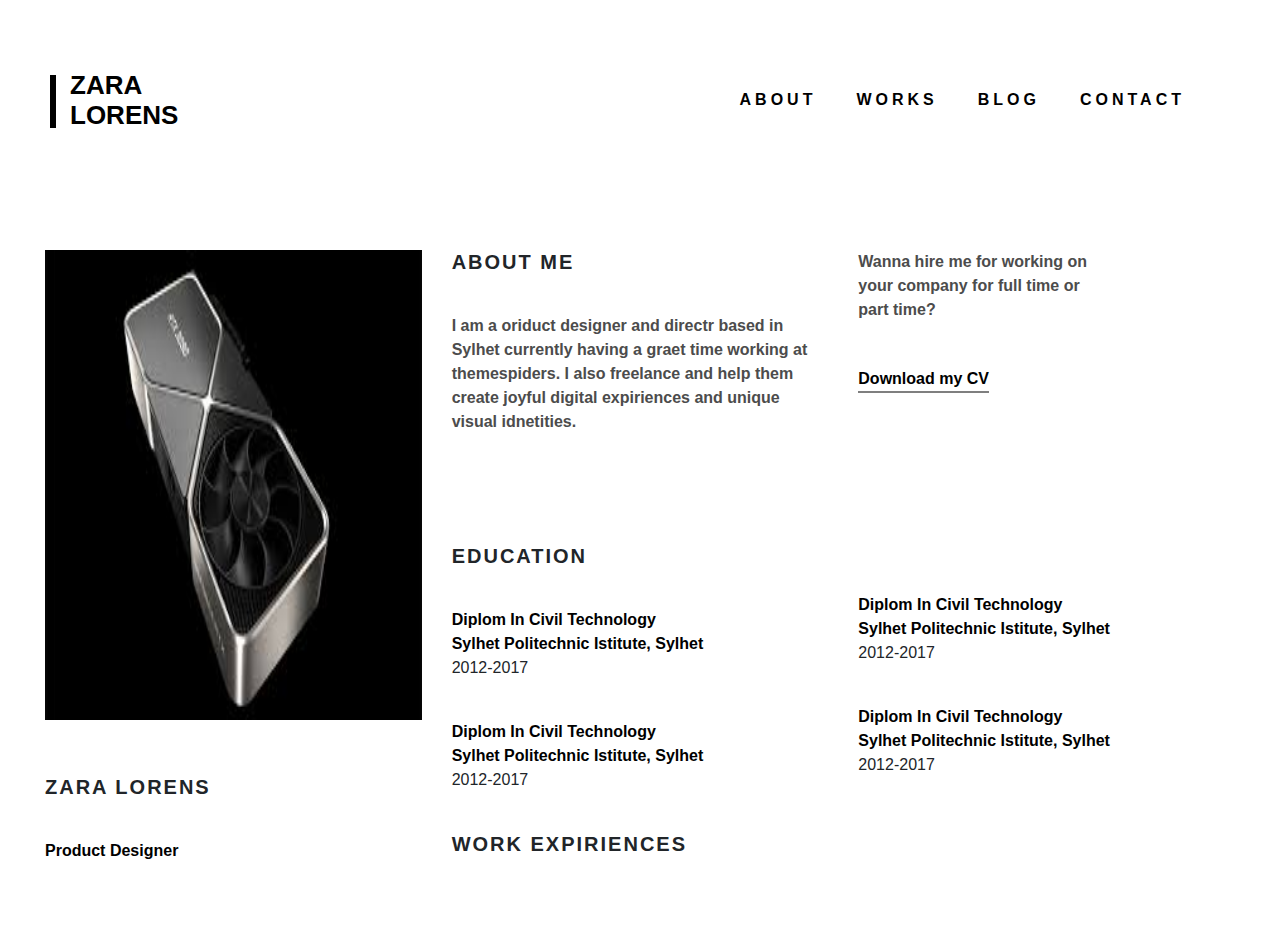
<file: about-me.html>
<!DOCTYPE html>
<html lang="en">
<head>
    <meta charset="UTF-8">
    <meta name="viewport" content="width=device-width, initial-scale=1.0">
    <title>Zara Lorens</title>
    <!-- CSS only -->
    <link rel="stylesheet" href="https://stackpath.bootstrapcdn.com/bootstrap/4.5.2/css/bootstrap.min.css" integrity="sha384-JcKb8q3iqJ61gNV9KGb8thSsNjpSL0n8PARn9HuZOnIxN0hoP+VmmDGMN5t9UJ0Z" crossorigin="anonymous">
    <link href="https://fonts.googleapis.com/css2?family=Poppins:ital,wght@0,100;0,200;0,300;0,400;0,500;0,600;0,700;0,800;0,900;1,100;1,200;1,300;1,400;1,500;1,600;1,700;1,800;1,900&display=swap" rel="stylesheet">
    <link rel="stylesheet" href="style.css">
</head>
<body class="about-me">
      <nav class="navbar navbar-expand-lg navbar-light">
          <a class="navbar-brand" href="./index.html">Zara<br>Lorens</a>
          <button class="navbar-toggler" type="button" data-toggle="collapse" data-target="#navbarNav" aria-controls="navbarNav" aria-expanded="false" aria-label="Toggle navigation">
            <span class="navbar-toggler-icon"></span>
          </button>
          <div class="collapse navbar-collapse" id="navbarNav">
            <ul class="navbar-nav ml-auto">
              <li class="nav-item active">
                <a class="nav-link" href="./about-me.html">About <span class="sr-only">(current)</span></a>
              </li>
              <li class="nav-item">
                <a class="nav-link" href="./latest work.html">Works</a>
              </li>
              <li class="nav-item">
                <a class="nav-link" href="./Products.html">Blog</a>
              </li>
              <li class="nav-item">
                <a class="nav-link" href="./contactme.html">Contact</a>
              </li>
            </ul>
          </div>
        </nav>
      <section class="about">
        <div class="container-fluid">
          <div class="row">
            <div class="col-12 col-md-4">
              <img src="./download.jpg" alt="" class="img-fluid">
              <h5>Zara Lorens</h5>
              <p>Product Designer</p>
            </div>
            <div class="col-12 col-md-4">
              <h5>About me</h5>
              <p class="about-me2">I am a oriduct designer and directr based in Sylhet currently having a graet time working at themespiders. I also freelance and help them create joyful digital expiriences and unique visual idnetities.</p>
              <h5>education</h5>
              <p class="p1">Diplom In Civil Technology Sylhet Politechnic Istitute, Sylhet</p>
              <time class="time">2012-2017</time>
              <p class="p2">Diplom In Civil Technology Sylhet Politechnic Istitute, Sylhet</p>
              <time class="time">2012-2017</time>
              <h5>work expiriences</h5>
            </div>
            <div class="col-12 col-md-4">
              <p class="hire">Wanna hire me for working on your company for full time or part time?</p>
              <a href="#" class="cv">Download my CV</a>
              <p>Diplom In Civil Technology Sylhet Politechnic Istitute, Sylhet</p>
              <time class="time">2012-2017</time>
              <p>Diplom In Civil Technology Sylhet Politechnic Istitute, Sylhet</p>
              <time class="time">2012-2017</time>
            </div>
          </div>
        </div>
      </section>
        
    <!-- JS, Popper.js, and jQuery -->
    <script src="https://code.jquery.com/jquery-3.5.1.slim.min.js" integrity="sha384-DfXdz2htPH0lsSSs5nCTpuj/zy4C+OGpamoFVy38MVBnE+IbbVYUew+OrCXaRkfj" crossorigin="anonymous"></script>
    <script src="https://cdn.jsdelivr.net/npm/popper.js@1.16.1/dist/umd/popper.min.js" integrity="sha384-9/reFTGAW83EW2RDu2S0VKaIzap3H66lZH81PoYlFhbGU+6BZp6G7niu735Sk7lN" crossorigin="anonymous"></script>
    <script src="https://stackpath.bootstrapcdn.com/bootstrap/4.5.2/js/bootstrap.min.js" integrity="sha384-B4gt1jrGC7Jh4AgTPSdUtOBvfO8shuf57BaghqFfPlYxofvL8/KUEfYiJOMMV+rV" crossorigin="anonymous"></script>
</body>
</html>
</file>
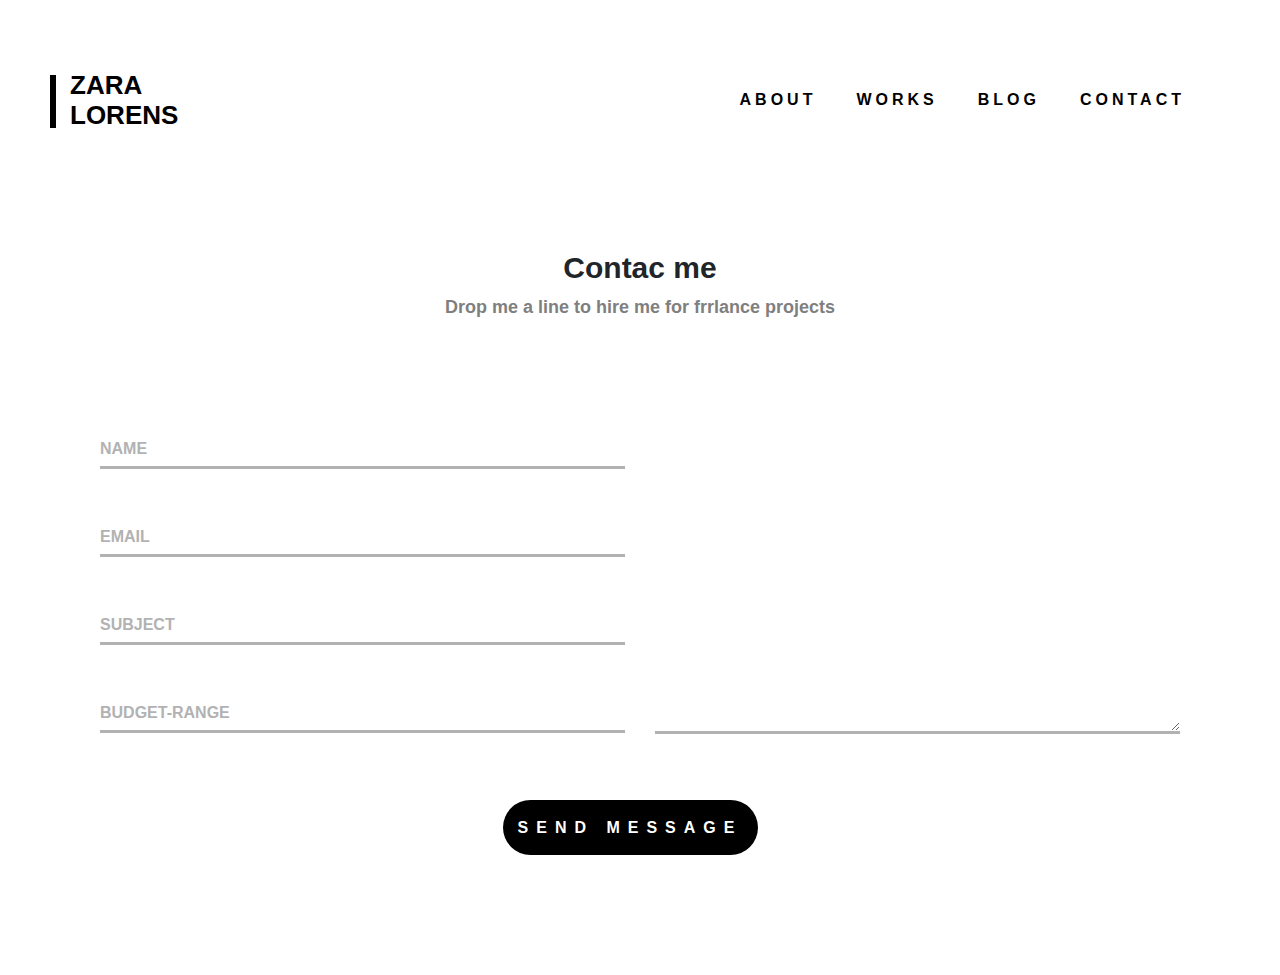
<file: contactme.html>
<!DOCTYPE html>
<html lang="en">
<head>
    <meta charset="UTF-8">
    <meta name="viewport" content="width=device-width, initial-scale=1.0">
    <title>Zara Lorens</title>
    <link rel="stylesheet" href="https://stackpath.bootstrapcdn.com/bootstrap/4.5.2/css/bootstrap.min.css" integrity="sha384-JcKb8q3iqJ61gNV9KGb8thSsNjpSL0n8PARn9HuZOnIxN0hoP+VmmDGMN5t9UJ0Z" crossorigin="anonymous">
    <link href="https://fonts.googleapis.com/css2?family=Poppins:ital,wght@0,100;0,200;0,300;0,400;0,500;0,600;0,700;0,800;0,900;1,100;1,200;1,300;1,400;1,500;1,600;1,700;1,800;1,900&display=swap" rel="stylesheet">
    <link rel="stylesheet" href="style.css">
    <link rel="stylesheet" href="https://cdnjs.cloudflare.com/ajax/libs/font-awesome/4.7.0/css/font-awesome.min.css">
</head>
<body class="about-me">
    <nav class="navbar navbar-expand-lg navbar-light">
        <a class="navbar-brand" href="./index.html">Zara<br>Lorens</a>
        <button class="navbar-toggler" type="button" data-toggle="collapse" data-target="#navbarNav" aria-controls="navbarNav" aria-expanded="false" aria-label="Toggle navigation">
            <span class="navbar-toggler-icon"></span>
            </button>
            <div class="collapse navbar-collapse" id="navbarNav">
            <ul class="navbar-nav ml-auto">
            <li class="nav-item active">
                <a class="nav-link" href="./about-me.html">About <span class="sr-only">(current)</span></a>
            </li>
            <li class="nav-item">
                <a class="nav-link" href="./latest work.html">Works</a>
            </li>
            <li class="nav-item">
                <a class="nav-link" href="./Products.html">Blog</a>
            </li>
            <li class="nav-item">
                <a class="nav-link" href="./contactme.html">Contact</a>
            </li>
            </ul>
        </div>
    </nav>
    <section class="contact-me">
        <div class="container">
            <div class="title">
                <h6>Contac me</h6>
                <p>Drop me a line to hire me for frrlance projects</p>
            </div>
            <form>
                <div class="row w-100">
                  <div class="form-group col-md-6">
                    <input type="text" class="form-control" placeholder="name">
                    <input type="email" class="form-control" placeholder="Email">
                    <input type="text" class="form-control" placeholder="subject">
                    <input type="text" class="form-control" placeholder="budget-range">
                  </div>
                  <div class="form-group col-md-6">
                    <textarea class="form-control" id="exampleFormControlTextarea1" rows="12"></textarea>
                  </div>
                </div>
            <button type="submit">
                send message
                <p></p>
            </button>
            </form>
        </div>
    </section>
    <script src="https://code.jquery.com/jquery-3.5.1.slim.min.js" integrity="sha384-DfXdz2htPH0lsSSs5nCTpuj/zy4C+OGpamoFVy38MVBnE+IbbVYUew+OrCXaRkfj" crossorigin="anonymous"></script>
    <script src="https://cdn.jsdelivr.net/npm/popper.js@1.16.1/dist/umd/popper.min.js" integrity="sha384-9/reFTGAW83EW2RDu2S0VKaIzap3H66lZH81PoYlFhbGU+6BZp6G7niu735Sk7lN" crossorigin="anonymous"></script>
    <script src="https://stackpath.bootstrapcdn.com/bootstrap/4.5.2/js/bootstrap.min.js" integrity="sha384-B4gt1jrGC7Jh4AgTPSdUtOBvfO8shuf57BaghqFfPlYxofvL8/KUEfYiJOMMV+rV" crossorigin="anonymous"></script>
</body>
</html>
</file>
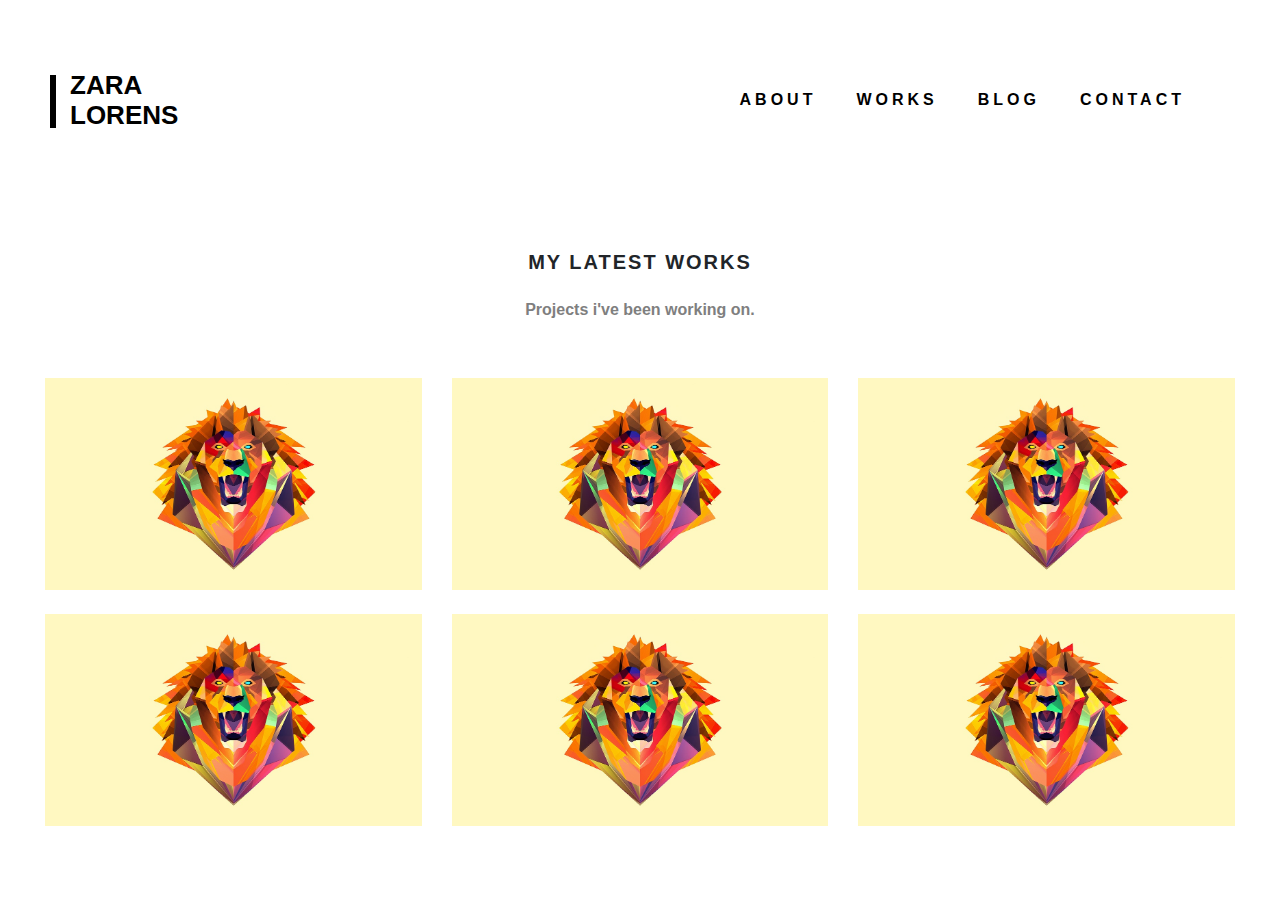
<file: latest work.html>
<!DOCTYPE html>
<html lang="en">
<head>
    <meta charset="UTF-8">
    <meta name="viewport" content="width=device-width, initial-scale=1.0">
    <title>Zara Lorens</title>
    <link rel="stylesheet" href="https://stackpath.bootstrapcdn.com/bootstrap/4.5.2/css/bootstrap.min.css" integrity="sha384-JcKb8q3iqJ61gNV9KGb8thSsNjpSL0n8PARn9HuZOnIxN0hoP+VmmDGMN5t9UJ0Z" crossorigin="anonymous">
    <link href="https://fonts.googleapis.com/css2?family=Poppins:ital,wght@0,100;0,200;0,300;0,400;0,500;0,600;0,700;0,800;0,900;1,100;1,200;1,300;1,400;1,500;1,600;1,700;1,800;1,900&display=swap" rel="stylesheet">
    <link rel="stylesheet" href="style.css">
</head>
<body class="about-me">
        <nav class="navbar navbar-expand-lg navbar-light">
            <a class="navbar-brand" href="./index.html">Zara<br>Lorens</a>
            <button class="navbar-toggler" type="button" data-toggle="collapse" data-target="#navbarNav" aria-controls="navbarNav" aria-expanded="false" aria-label="Toggle navigation">
              <span class="navbar-toggler-icon"></span>
            </button>
            <div class="collapse navbar-collapse" id="navbarNav">
              <ul class="navbar-nav ml-auto">
                <li class="nav-item active">
                  <a class="nav-link" href="./about-me.html">About <span class="sr-only">(current)</span></a>
                </li>
                <li class="nav-item">
                  <a class="nav-link" href="./latest work.html">Works</a>
                </li>
                <li class="nav-item">
                  <a class="nav-link" href="./Products.html">Blog</a>
                </li>
                <li class="nav-item">
                  <a class="nav-link" href="./contactme.html">Contact</a>
                </li>
              </ul>
            </div>
          </nav>
        <section>
            <div class="container-fluid">
                <div class="section-works">
                    <h5>My latest Works</h5>
                    <p>Projects i've been working on.</p>
                </div>
                <div class="row">
                    <div class="col-12 col-md-4 mb-4 image-box">
                        <img class="img-fluid" src="./et.jpg" alt="" > 
                        <div class="hover-text">
                          <h3>Kiuker and root</h3>
                          <p>view full project</p>
                        </div>
                    </div>
                    <div class="col-12 col-md-4 mb-4 image-box">
                        <img class="img-fluid" src="./et.jpg" alt="">
                        <div class="hover-text">
                          <h3>Kiuker and root</h3>
                          <p>view full project</p>
                        </div>
                    </div>
                    <div class="col-12 col-md-4 mb-4 image-box">
                        <img class="img-fluid" src="./et.jpg" alt="">
                        <div class="hover-text">
                          <h3>Kiuker and root</h3>
                          <p>view full project</p>
                        </div>
                    </div>
                    <div class="col-12 col-md-4 mb-4 image-box">
                      <img class="img-fluid" src="./et.jpg" alt="">
                      <div class="hover-text"> 
                          <h3>Kiuker and root</h3>
                          <p>view full project</p>
                        </div>
                    </div>
                    <div class="col-12 col-md-4 mb-4 image-box">
                      <img class="img-fluid" src="./et.jpg" alt="">
                      <div class="hover-text">
                          <h3>Kiuker and root</h3>
                          <p>view full project</p>
                        </div>
                    </div>
                    <div class="col-12 col-md-4 mb-4 image-box">
                      <img class="img-fluid" src="./et.jpg" alt="">
                      <div class="hover-text">
                          <h3>Kiuker and root</h3>
                          <p>view full project</p>
                        </div>
                  </div>
                </div>
            </div>
        </section>
    <script src="https://code.jquery.com/jquery-3.5.1.slim.min.js" integrity="sha384-DfXdz2htPH0lsSSs5nCTpuj/zy4C+OGpamoFVy38MVBnE+IbbVYUew+OrCXaRkfj" crossorigin="anonymous"></script>
    <script src="https://cdn.jsdelivr.net/npm/popper.js@1.16.1/dist/umd/popper.min.js" integrity="sha384-9/reFTGAW83EW2RDu2S0VKaIzap3H66lZH81PoYlFhbGU+6BZp6G7niu735Sk7lN" crossorigin="anonymous"></script>
    <script src="https://stackpath.bootstrapcdn.com/bootstrap/4.5.2/js/bootstrap.min.js" integrity="sha384-B4gt1jrGC7Jh4AgTPSdUtOBvfO8shuf57BaghqFfPlYxofvL8/KUEfYiJOMMV+rV" crossorigin="anonymous"></script>
</body>
</html>
</file>
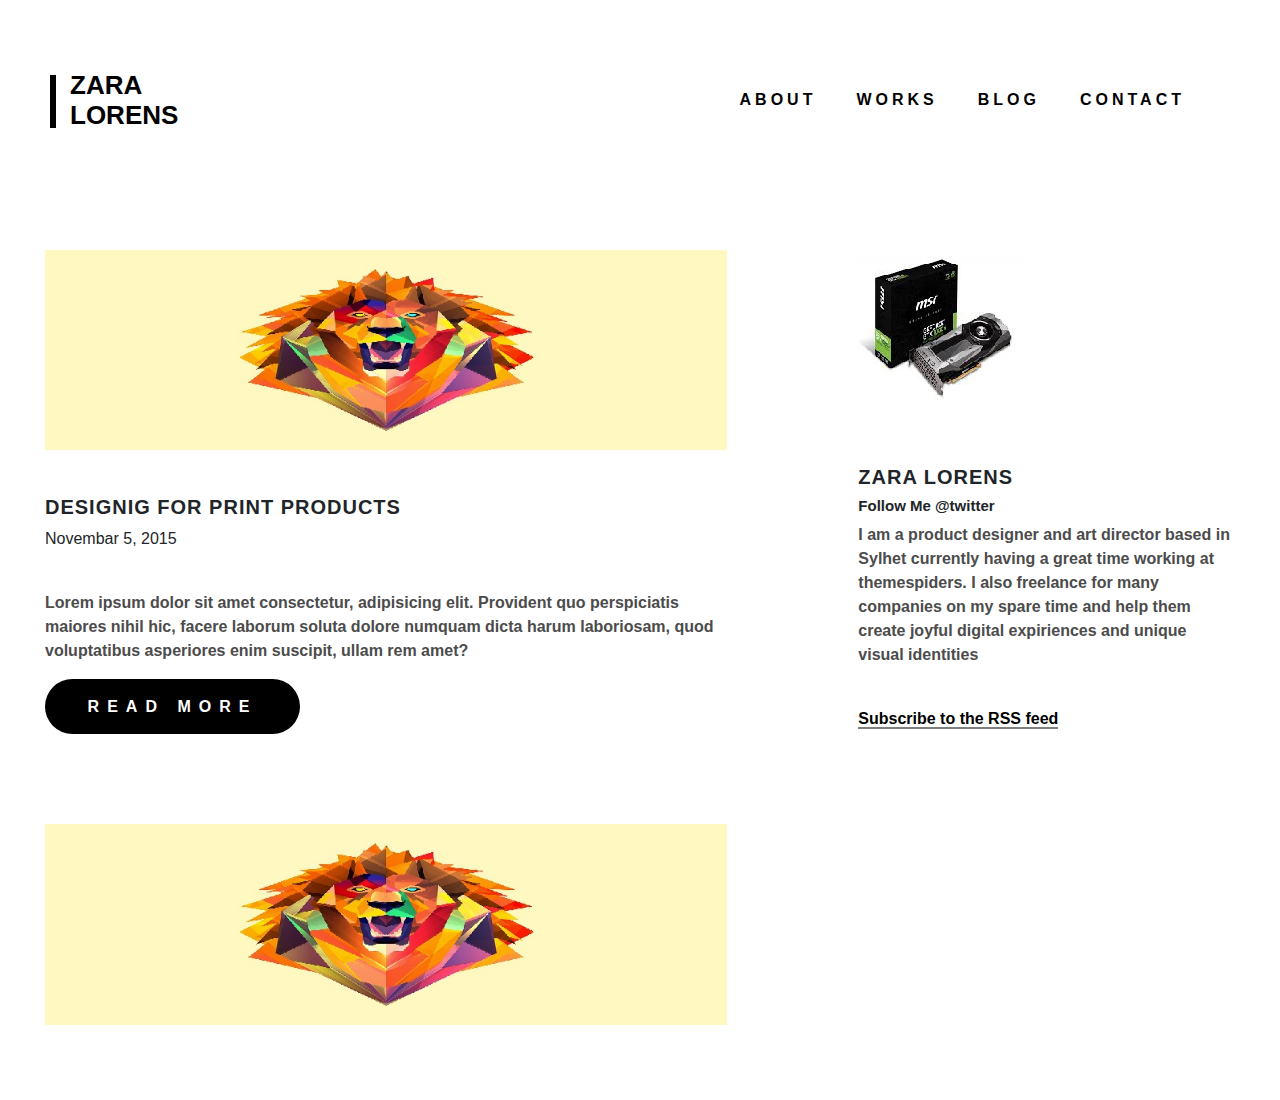
<file: Products.html>
<!DOCTYPE html>
<html lang="en">
<head>
    <meta charset="UTF-8">
    <meta name="viewport" content="width=device-width, initial-scale=1.0">
    <title>Zara Lorens</title>
    <link rel="stylesheet" href="https://stackpath.bootstrapcdn.com/bootstrap/4.5.2/css/bootstrap.min.css" integrity="sha384-JcKb8q3iqJ61gNV9KGb8thSsNjpSL0n8PARn9HuZOnIxN0hoP+VmmDGMN5t9UJ0Z" crossorigin="anonymous">
    <link href="https://fonts.googleapis.com/css2?family=Poppins:ital,wght@0,100;0,200;0,300;0,400;0,500;0,600;0,700;0,800;0,900;1,100;1,200;1,300;1,400;1,500;1,600;1,700;1,800;1,900&display=swap" rel="stylesheet">
    <link rel="stylesheet" href="https://cdnjs.cloudflare.com/ajax/libs/font-awesome/4.7.0/css/font-awesome.min.css">
    <link rel="stylesheet" href="style.css">
</head>
<body class="about-me">
      <nav class="navbar navbar-expand-lg navbar-light">
        <a class="navbar-brand" href="./index.html">Zara<br>Lorens</a>
        <button class="navbar-toggler" type="button" data-toggle="collapse" data-target="#navbarNav" aria-controls="navbarNav" aria-expanded="false" aria-label="Toggle navigation">
          <span class="navbar-toggler-icon"></span>
        </button>
        <div class="collapse navbar-collapse" id="navbarNav">
          <ul class="navbar-nav ml-auto">
            <li class="nav-item active">
              <a class="nav-link" href="./about-me.html">About <span class="sr-only">(current)</span></a>
            </li>
            <li class="nav-item">
              <a class="nav-link" href="./latest work.html">Works</a>
            </li>
            <li class="nav-item">
              <a class="nav-link" href="./Products.html">Blog</a>
            </li>
            <li class="nav-item">
              <a class="nav-link" href="./contactme.html">Contact</a>
            </li>
          </ul>
        </div>
      </nav>
      <section class="products"> 
          <div class="container-fluid">
            <div class="row"> 
              <div class="col-12 col-md-7">
                <img class="img-fluid" src="./Untitled-222.jpg" alt="">
                <h5>Designig For Print Products</h5>
                <time>Novembar 5, 2015</time>
                <p>Lorem ipsum dolor sit amet consectetur, adipisicing elit. Provident quo perspiciatis maiores nihil hic, facere laborum soluta dolore numquam dicta harum laboriosam, quod voluptatibus asperiores enim suscipit, ullam rem amet?</p>
                <a class="lav" href="#">Read more</a>
                <img class="img-fluid" src="./Untitled-222.jpg" alt="">
              </div>
              <div class="col-12 offset-lg-1 col-md-4">
                <img src="./Untitled-333.jpg" alt="">
                <h5>Zara Lorens</h5> 
                <h4>Follow Me @twitter</h4>
                <p class="product-designer">I am a product designer and art director based in Sylhet currently having a great time working at themespiders. I also freelance for many companies on my spare time and help them create joyful digital expiriences and unique visual identities</p>
                <a class="subscribe" href="#">Subscribe to the RSS feed</a>
              </div>
          </div>
        </div>
      </section>
    <script src="https://code.jquery.com/jquery-3.5.1.slim.min.js" integrity="sha384-DfXdz2htPH0lsSSs5nCTpuj/zy4C+OGpamoFVy38MVBnE+IbbVYUew+OrCXaRkfj" crossorigin="anonymous"></script>
    <script src="https://cdn.jsdelivr.net/npm/popper.js@1.16.1/dist/umd/popper.min.js" integrity="sha384-9/reFTGAW83EW2RDu2S0VKaIzap3H66lZH81PoYlFhbGU+6BZp6G7niu735Sk7lN" crossorigin="anonymous"></script>
    <script src="https://stackpath.bootstrapcdn.com/bootstrap/4.5.2/js/bootstrap.min.js" integrity="sha384-B4gt1jrGC7Jh4AgTPSdUtOBvfO8shuf57BaghqFfPlYxofvL8/KUEfYiJOMMV+rV" crossorigin="anonymous"></script>
</body>
</html>
</file>
<file: style.css>
body {
  background-color: white;
  margin: 30px;
}

body.homepage .section-homepage {
  background-color: #d5b7ff;
}

body.homepage .section-homepage .navbar-brand {
  display: inline-block;
  font-size: 26px;
  color: white;
  font-weight: bold;
  text-transform: uppercase;
  line-height: 30px;
  position: relative;
}

body.homepage .section-homepage .navbar-brand::before {
  content: "";
  position: absolute;
  left: -20px;
  top: 0px;
  height: 75%;
  width: 6px;
  background-color: white;
  margin-top: 10px;
}

body.homepage .section-homepage .navbar {
  padding: 35px 45px 0px 40px;
}

body.homepage .section-homepage .navbar .navbar-nav .nav-item {
  padding: 0px 20px;
}

body.homepage .section-homepage .navbar .navbar-nav .nav-item .nav-link {
  color: white;
  font-size: 16px;
  text-transform: uppercase;
  font-weight: 600;
  letter-spacing: 4px;
  padding: 0px;
}

body.homepage .welcome-text {
  padding: 245px 0px 275px 45px;
}

body.homepage .welcome-text h6 {
  font-size: 26px;
  color: white;
  text-transform: uppercase;
  font-size: 26px;
  letter-spacing: 3px;
  margin-bottom: 50px;
  font-weight: bold;
}

body.homepage .welcome-text p {
  max-width: 514px;
  color: white;
  font-size: 16px;
  margin-bottom: 80px;
}

body.homepage .welcome-text .buttons {
  display: -webkit-box;
  display: -ms-flexbox;
  display: flex;
  -webkit-box-align: center;
      -ms-flex-align: center;
          align-items: center;
}

@media screen and (max-width: 600px) {
  body.homepage .welcome-text .buttons {
    -webkit-box-orient: vertical;
    -webkit-box-direction: normal;
        -ms-flex-direction: column;
            flex-direction: column;
    -webkit-box-align: start;
        -ms-flex-align: start;
            align-items: flex-start;
  }
}

body.homepage .welcome-text .buttons a {
  width: 255px;
  height: 55px;
  font-size: 16px;
  letter-spacing: 8px;
  border-radius: 30px;
  border: 2px solid white;
  display: -webkit-box;
  display: -ms-flexbox;
  display: flex;
  -webkit-box-align: center;
      -ms-flex-align: center;
          align-items: center;
  -webkit-box-pack: center;
      -ms-flex-pack: center;
          justify-content: center;
  text-transform: uppercase;
  font-weight: bold;
  text-decoration: none;
}

@media screen and (max-width: 600px) {
  body.homepage .welcome-text .buttons a {
    width: 200px;
    height: 55px;
    font-size: 14px;
    letter-spacing: 6px;
  }
}

body.homepage .welcome-text .buttons a:first-of-type {
  background-color: white;
  border-color: transparent;
  color: #664c4c;
  margin-right: 20px;
}

@media screen and (max-width: 600px) {
  body.homepage .welcome-text .buttons a:first-of-type {
    margin-right: 0;
    margin-bottom: 20px;
  }
}

body.homepage .welcome-text .buttons a:last-of-type {
  background-color: transparent;
  border-color: white;
  color: white;
}

body.about-me .navbar-brand {
  display: inline-block;
  font-size: 26px;
  color: black;
  font-weight: bold;
  text-transform: uppercase;
  line-height: 30px;
  position: relative;
}

body.about-me .navbar-brand::before {
  content: "";
  position: absolute;
  left: -20px;
  top: 0px;
  height: 75%;
  width: 6px;
  background-color: black;
  margin-top: 10px;
}

body.about-me .navbar {
  padding: 35px 45px 0px 40px;
  margin-bottom: 115px;
}

body.about-me .navbar .navbar-nav .nav-item {
  padding: 0px 20px;
}

body.about-me .navbar .navbar-nav .nav-item .nav-link {
  color: black;
  font-size: 16px;
  text-transform: uppercase;
  font-weight: 600;
  letter-spacing: 4px;
  padding: 0px;
}

body.about-me .navbar .navbar-nav .nav-item .nav-link:hover {
  border-bottom: 1px solid #7F7F7F;
}

body .about img {
  height: 470px;
  width: 410;
  margin-bottom: 55px;
}

body .about h5 {
  text-transform: uppercase;
  font-weight: bold;
  margin-bottom: 40px;
  letter-spacing: 2px;
}

body .about p.about-me2 {
  color: #4C4C4C;
  font-weight: bold;
  margin-bottom: 110px;
  max-width: 372px;
}

body .about p {
  color: black;
  font-weight: bold;
  max-width: 252px;
  margin-bottom: 0px;
}

body .about .time {
  display: inline-block;
  margin-bottom: 40px;
}

body .about p.hire {
  color: #4C4C4C;
  font-weight: bold;
  margin-bottom: 45px;
}

body .about .cv {
  display: inline-block;
  color: black;
  border-bottom: 2px solid #7F7F7F;
  margin-bottom: 200px;
  font-weight: bold;
}

body .section-works {
  text-align: center;
}

body .section-works h5 {
  text-transform: uppercase;
  font-weight: bold;
  letter-spacing: 2px;
  margin-bottom: 24px;
}

body .section-works p {
  color: #7F7F7F;
  font-weight: bold;
  margin-bottom: 56px;
}

body .image-box {
  position: relative;
}

body .image-box:hover .hover-text {
  display: block;
}

body .image-box .hover-text {
  display: none;
  position: absolute;
  width: 100%;
  bottom: 0;
  left: 15px;
  padding: 20px 40px;
}

body .products img {
  margin-bottom: 45px;
}

body .products h5 {
  font-weight: bold;
  text-transform: uppercase;
  letter-spacing: 1px;
}

body .products p {
  font-weight: bold;
  color: #4C4C4C;
}

body .products time {
  display: inline-block;
  margin-bottom: 40px;
}

body .products .lav {
  display: inline-block;
  margin-bottom: 90px;
  width: 255px;
  height: 55px;
  font-size: 16px;
  letter-spacing: 8px;
  border-radius: 30px;
  border: 2px solid white;
  display: -webkit-box;
  display: -ms-flexbox;
  display: flex;
  -webkit-box-align: center;
      -ms-flex-align: center;
          align-items: center;
  -webkit-box-pack: center;
      -ms-flex-pack: center;
          justify-content: center;
  text-transform: uppercase;
  font-weight: bold;
  text-decoration: none;
}

@media screen and (max-width: 600px) {
  body .products .lav {
    width: 200px;
    height: 55px;
    font-size: 14px;
    letter-spacing: 6px;
  }
}

body .products .lav:first-of-type {
  background-color: black;
  border-color: transparent;
  color: white;
  margin-right: 20px;
}

@media screen and (max-width: 600px) {
  body .products .lav:first-of-type {
    margin-right: 0;
    margin-bottom: 20px;
  }
}

body .products h4 {
  font-weight: bold;
  font-size: 15px;
}

body .products .subscribe {
  color: black;
  border-bottom: 2px solid #7F7F7F;
  text-decoration: none;
  font-weight: bold;
}

body .products .product-designer {
  margin-bottom: 40px;
}

body .contact-me h6 {
  text-align: center;
  font-weight: bold;
  font-size: 30px;
}

body .contact-me p {
  text-align: center;
  font-size: 18px;
  font-weight: bold;
  color: #7F7F7F;
  margin-bottom: 110px;
}

body .contact-me form {
  display: -webkit-box;
  display: -ms-flexbox;
  display: flex;
  -webkit-box-orient: vertical;
  -webkit-box-direction: normal;
      -ms-flex-direction: column;
          flex-direction: column;
  -webkit-box-align: center;
      -ms-flex-align: center;
          align-items: center;
  -webkit-box-pack: center;
      -ms-flex-pack: center;
          justify-content: center;
  width: 100%;
}

body .contact-me form .form-group .form-control {
  border: none;
  border-bottom: 3px solid #B2B2B2;
  border-radius: 0px;
  margin-bottom: 50px;
  font-size: 16px;
  color: #B2B2B2;
  text-transform: uppercase;
  font-weight: bold;
  padding-left: 0px;
}

body .contact-me form .form-group .form-control:focus {
  -webkit-box-shadow: none;
          box-shadow: none;
}

body .contact-me form .form-group .form-control::-webkit-input-placeholder {
  font-size: 16px;
  color: #B2B2B2;
  text-transform: uppercase;
  font-weight: bold;
}

body .contact-me form .form-group .form-control:-ms-input-placeholder {
  font-size: 16px;
  color: #B2B2B2;
  text-transform: uppercase;
  font-weight: bold;
}

body .contact-me form .form-group .form-control::-ms-input-placeholder {
  font-size: 16px;
  color: #B2B2B2;
  text-transform: uppercase;
  font-weight: bold;
}

body .contact-me form .form-group .form-control::placeholder {
  font-size: 16px;
  color: #B2B2B2;
  text-transform: uppercase;
  font-weight: bold;
}

body .contact-me form button {
  display: inline-block;
  margin-bottom: 90px;
  width: 255px;
  height: 55px;
  font-size: 16px;
  letter-spacing: 8px;
  border-radius: 30px;
  border: 2px solid white;
  display: -webkit-box;
  display: -ms-flexbox;
  display: flex;
  -webkit-box-align: center;
      -ms-flex-align: center;
          align-items: center;
  -webkit-box-pack: center;
      -ms-flex-pack: center;
          justify-content: center;
  text-transform: uppercase;
  font-weight: bold;
  text-decoration: none;
}

@media screen and (max-width: 600px) {
  body .contact-me form button {
    width: 200px;
    height: 55px;
    font-size: 14px;
    letter-spacing: 6px;
  }
}

body .contact-me form button:first-of-type {
  background-color: black;
  border-color: transparent;
  color: white;
  margin-right: 20px;
}

@media screen and (max-width: 600px) {
  body .contact-me form button:first-of-type {
    margin-right: 0;
    margin-bottom: 20px;
  }
}
/*# sourceMappingURL=style.css.map */
</file>
